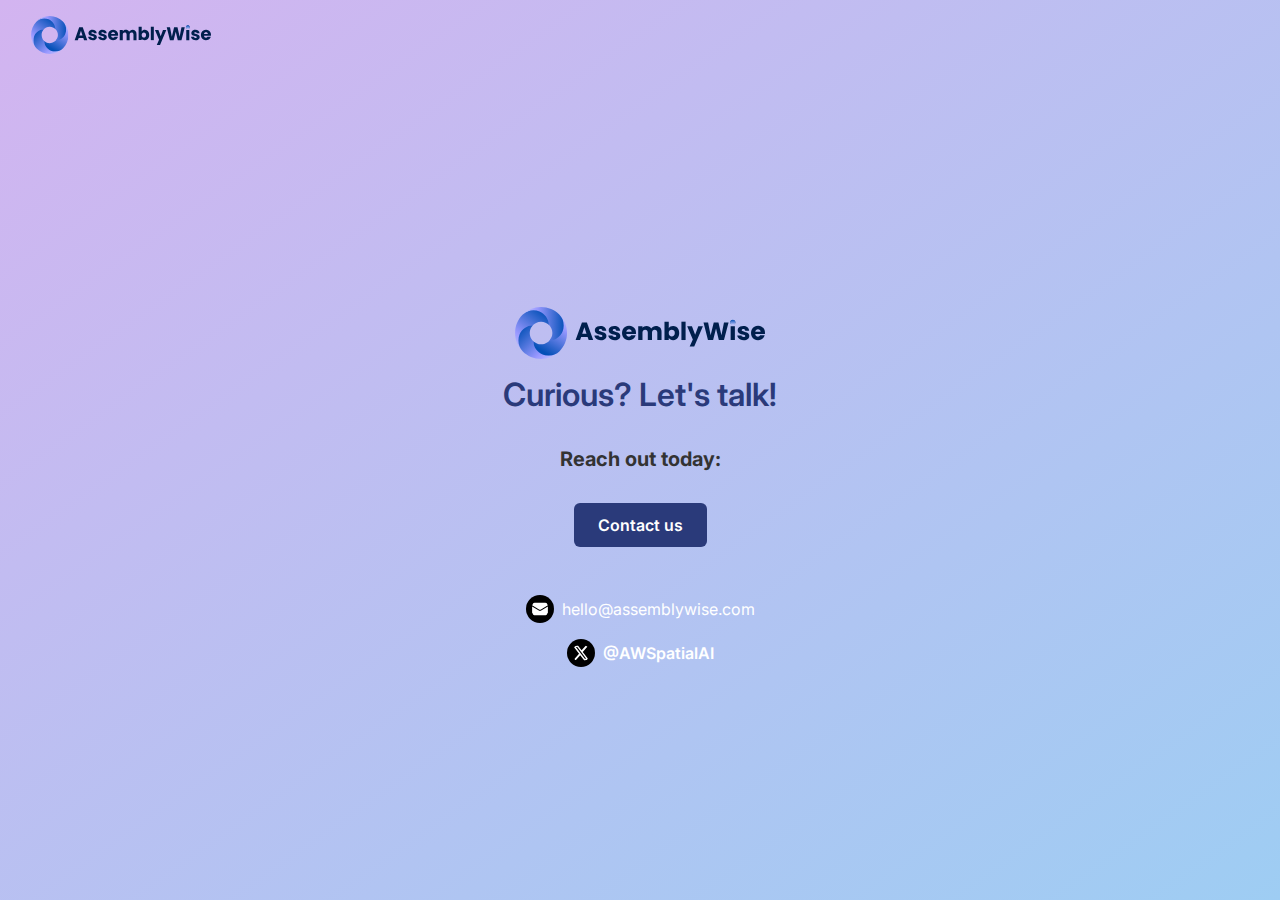
<file: contact.html>
<!DOCTYPE html>
<html lang="en">

<head>
  <meta charset="UTF-8" />
  <meta name="viewport" content="width=device-width, initial-scale=1.0" />
  <title>Contact Us - AssemblyWise</title>
  <link href="https://fonts.googleapis.com/css2?family=Inter:wght@400;600;700&display=swap" rel="stylesheet">
  <style>
    body {
      margin: 0;
      font-family: 'Inter', sans-serif;
      background: linear-gradient(to bottom right, #d3b4f0, #9ecdf3);
      color: #1f1f1f;
      min-height: 100vh;
      display: flex;
      flex-direction: column;
    }

    .menu {
      display: flex;
      justify-content: space-between;
      padding: 1rem;
      background-color: transparent;
      color: white;
      font-weight: bold;
    }

        .logo {
      font-size: 1.25rem;
      font-weight: 700;
      color: #2a3a7a;
      margin-left: 15px;
    }

    .logo a {
      text-decoration: none;
    }


    main {
      padding: 2rem;
      display: flex;
      flex-direction: column;
      align-items: center;
      justify-content: center;
      flex-grow: 1;
      text-align: center;
    }

    .contact-logo {
      width: 250px;
      /* margin-bottom: 1.5rem; */
    }

    .contact-title {
      font-size: 2rem;
      margin: 1rem 0;
      font-weight: 600;
      color: #2a3a7a;
    }

    .contact-subtitle {
      font-size: 1.25rem;
      /* margin-bottom: 2rem; */
      color: #333;
    }

    .contact-cta {
      font-size: 1.1rem;
      margin-bottom: 1.5rem;
      color: #333;
    }

    .cta-button {
      background-color: #2a3a7a;
      color: white;
      padding: 0.75rem 1.5rem;
      border: none;
      border-radius: 6px;
      font-size: 1rem;
      font-weight: 600;
      text-decoration: none;
      display: inline-block;
      margin: 1rem 0;
      transition: background-color 0.2s;
    }

    .cta-button:hover {
      background-color: #1d2a5a;
    }

    .contact-info {
      margin-top: 2rem;
    }

    .contact-email {
      font-size: 1rem;
      color: white;
      margin-bottom: 1rem;
      display: flex;
      align-items: center;
      justify-content: center;
      gap: 8px;
    }

    .social-link {
      display: flex;
      align-items: center;
      justify-content: center;
      gap: 8px;
      margin-top: 1rem;
      color: white;
      font-weight: 600;
      text-decoration: none;
    }

    .social-link:hover {
      text-decoration: underline;
    }

    .social-icon {
      width: 18px;
    height: 18px;
    background: black;
    border-radius: 50px;
    padding:5px 5px;
    }
  </style>
</head>

<body>
  <div class="menu">
   <div class="logo">
      <a href="index.html">
        <img src="Logo.svg" alt="AssemblyWise" width="180px">
      </a>
    </div>
  </div>

  <main>
    <img src="Logo.svg" alt="AssemblyWise" class="contact-logo">
    <h1 class="contact-title">Curious? Let's talk!</h1>
    <h2 class="contact-subtitle">Reach out today:</h2>
    <!-- <p class="contact-cta"></p> -->
    <a href="mailto:hello@assemblywise.com" class="cta-button">Contact us</a>
    
    <div class="contact-info">
      <div class="contact-email">
        <svg class="social-icon" fill="white" xmlns="http://www.w3.org/2000/svg" viewBox="0 0 24 24" fill="currentColor">
          <path d="M1.5 8.67v8.58a3 3 0 003 3h15a3 3 0 003-3V8.67l-8.928 5.493a3 3 0 01-3.144 0L1.5 8.67z" />
          <path d="M22.5 6.908V6.75a3 3 0 00-3-3h-15a3 3 0 00-3 3v.158l9.714 5.978a1.5 1.5 0 001.572 0L22.5 6.908z" />
        </svg>
        hello@assemblywise.com
      </div>
      <a href="https://x.com/AWSpatialAI"  class="social-link" target="_blank">
        <svg class="social-icon" fill="white" xmlns="http://www.w3.org/2000/svg" viewBox="0 0 24 24" fill="currentColor">
          <path d="M18.244 2.25h3.308l-7.227 8.26 8.502 11.24H16.17l-5.214-6.817L4.99 21.75H1.68l7.73-8.835L1.254 2.25H8.08l4.713 6.231zm-1.161 17.52h1.833L7.084 4.126H5.117z"/>
        </svg>
        @AWSpatialAI
      </a>
    </div>
  </main>
</body>

</html>
</file>
